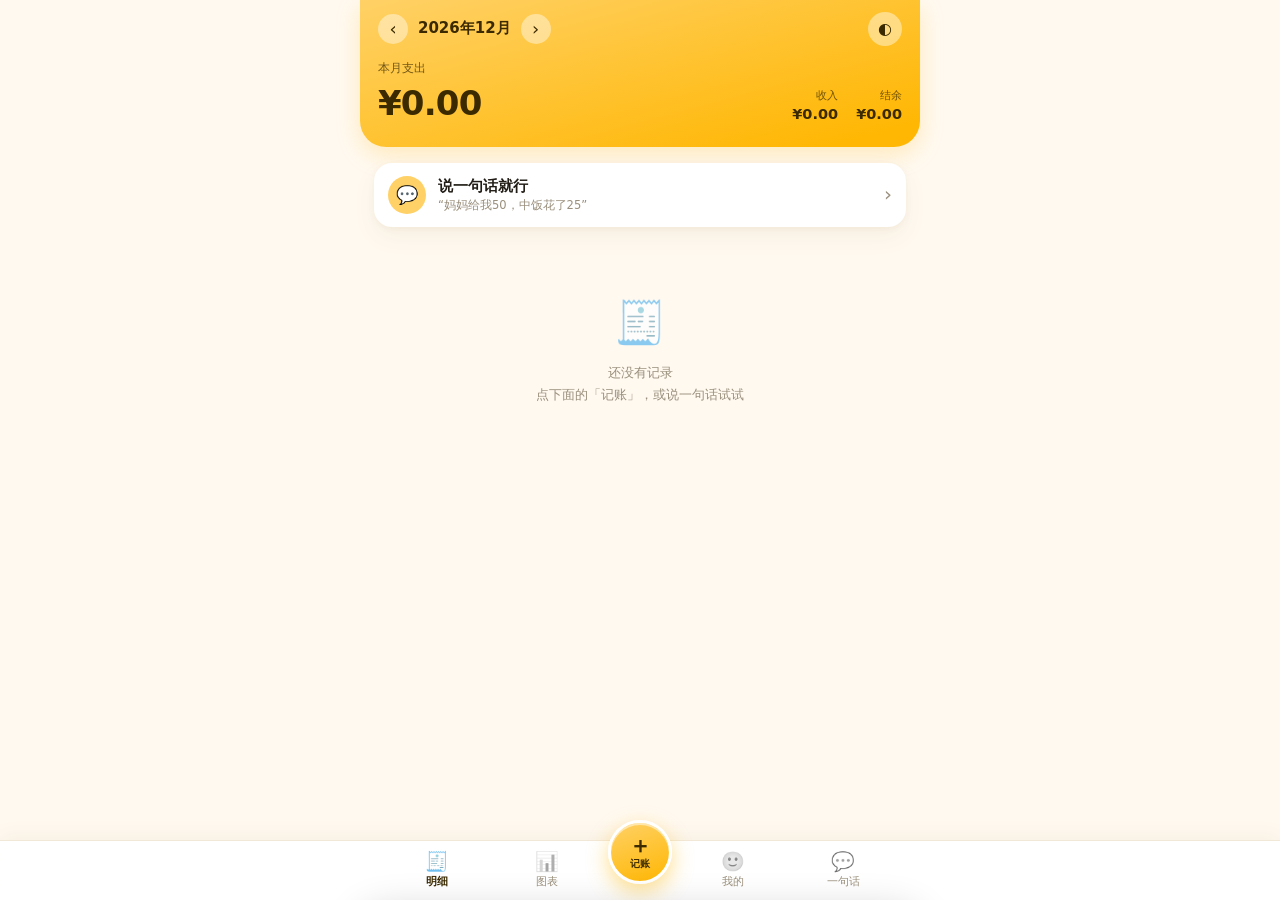
<file: app/src/main/assets/app/index.html>
<!doctype html>
<html lang="zh-CN">
<head>
<meta charset="utf-8">
<meta name="viewport" content="width=device-width, initial-scale=1, viewport-fit=cover">
<meta name="theme-color" content="#ffb703">
<meta name="description" content="口袋账本 —— 离线记账小工具，说一句话就能记好几笔。">
<title>口袋账本</title>
<link rel="manifest" href="manifest.webmanifest">
<link rel="icon" href="icons/icon.svg" type="image/svg+xml">
<link rel="apple-touch-icon" href="icons/icon-192.png">
<link rel="stylesheet" href="app.css">
</head>
<body>
<div id="app" class="app">

  <header class="head">
    <div class="head-top">
      <div class="month-nav">
        <button class="arrow" id="prevMonth" type="button" aria-label="上个月">‹</button>
        <button class="month-pick" id="monthLabel" type="button">2026年11月</button>
        <button class="arrow" id="nextMonth" type="button" aria-label="下个月">›</button>
      </div>
      <button class="icon-btn" id="btnTheme" type="button" title="切换外观" aria-label="切换外观">◐</button>
    </div>

    <div class="hero">
      <div class="hero-main">
        <span class="label">本月支出</span>
        <strong id="sumExpense">¥0.00</strong>
      </div>
      <div class="hero-side">
        <div><span>收入</span><b id="sumIncome">¥0.00</b></div>
        <div><span>结余</span><b id="sumBalance">¥0.00</b></div>
      </div>
    </div>
  </header>

  <main id="main">

    <!-- ============ 明细 ============ -->
    <section class="view active" id="view-home">
      <button class="talk-entry" id="btnTalk" type="button">
        <span class="talk-ico">💬</span>
        <span class="talk-text">
          <b>说一句话就行</b>
          <i>“妈妈给我50，中饭花了25”</i>
        </span>
        <span class="talk-go">›</span>
      </button>

      <div class="chips" id="quickChips"></div>
      <div id="recordList" class="records"></div>
    </section>

    <!-- ============ 图表 ============ -->
    <section class="view" id="view-stats">
      <div class="monthbar">
        <button class="arrow" id="prevMonth2" type="button" aria-label="上个月">‹</button>
        <span class="month-title" id="monthLabel2">2026年11月</span>
        <button class="arrow" id="nextMonth2" type="button" aria-label="下个月">›</button>
      </div>

      <div class="cards3">
        <div class="mini"><span>本月支出</span><b class="expense" id="stExpense">¥0.00</b></div>
        <div class="mini"><span>日均支出</span><b id="stAvg">¥0.00</b></div>
        <div class="mini"><span>笔数</span><b id="stCount">0</b></div>
      </div>

      <h2 class="sect">支出分类</h2>
      <div class="card pad" id="catBreakdown"></div>

      <h2 class="sect">近 6 个月支出</h2>
      <div class="card pad">
        <div class="bars" id="monthBars"></div>
      </div>
    </section>

    <!-- ============ 我的 ============ -->
    <section class="view" id="view-settings">
      <h2 class="sect">数据</h2>
      <div class="card list">
        <button class="row" id="btnExportCsv" type="button">
          <span class="row-ico">📄</span>
          <span class="row-main"><b>导出 CSV</b><i>到「文件管理 → Download」找</i></span>
          <span class="row-go">›</span>
        </button>
        <button class="row" id="btnExportJson" type="button">
          <span class="row-ico">💾</span>
          <span class="row-main"><b>导出备份（JSON）</b><i>换手机或重装前先备份</i></span>
          <span class="row-go">›</span>
        </button>
        <button class="row" id="btnImport" type="button">
          <span class="row-ico">📥</span>
          <span class="row-main"><b>从备份恢复</b><i>会覆盖当前全部记录</i></span>
          <span class="row-go">›</span>
        </button>
        <button class="row danger" id="btnClear" type="button">
          <span class="row-ico">🗑️</span>
          <span class="row-main"><b>清空全部记录</b><i>不可恢复，请先备份</i></span>
          <span class="row-go">›</span>
        </button>
      </div>

      <h2 class="sect">外观</h2>
      <div class="card list">
        <div class="row">
          <span class="row-ico">🌗</span>
          <span class="row-main"><b>深色模式</b><i>跟随系统或手动切换</i></span>
          <select id="themeSelect" class="select">
            <option value="system">跟随系统</option>
            <option value="light">关闭</option>
            <option value="dark">打开</option>
          </select>
        </div>
      </div>

      <h2 class="sect">关于</h2>
      <div class="card list">
        <div class="row">
          <span class="row-ico">📦</span>
          <span class="row-main"><b>口袋账本 <span id="appVersion">1.0.0</span></b><i>开源 · MIT 许可</i></span>
        </div>
        <div class="row">
          <span class="row-ico">🔒</span>
          <span class="row-main"><b>隐私</b><i>无网络权限，数据只存本机</i></span>
        </div>
        <button class="row" id="btnRepo" type="button">
          <span class="row-ico">🔗</span>
          <span class="row-main"><b>项目主页</b><i id="repoUrl">github.com</i></span>
          <span class="row-go">›</span>
        </button>
      </div>

      <p class="footnote">浏览器打开同一页面也能用；装 APK 后即为完全离线。</p>
    </section>
  </main>

  <nav class="tabbar" id="tabbar">
    <button class="tab active" data-view="home" type="button"><span class="ti">🧾</span><span>明细</span></button>
    <button class="tab" data-view="stats" type="button"><span class="ti">📊</span><span>图表</span></button>
    <span class="tab-gap"></span>
    <button class="tab" data-view="settings" type="button"><span class="ti">🙂</span><span>我的</span></button>
    <button class="tab" id="tabTalk" type="button"><span class="ti">💬</span><span>一句话</span></button>
  </nav>

  <button class="fab" id="fab" type="button" aria-label="记一笔">
    <span class="plus">＋</span>
    <span class="fab-text">记账</span>
  </button>
</div>

<!-- ============ 记账面板 ============ -->
<div class="scrim" id="scrim"></div>
<section class="sheet" id="sheet" aria-hidden="true">
  <div class="sheet-head">
    <button class="text-btn danger" id="btnDelete" type="button" hidden>删除</button>
    <button class="text-btn" id="btnCancel" type="button">取消</button>
    <div class="seg" id="typeSeg">
      <button data-type="expense" class="active" type="button">支出</button>
      <button data-type="income" type="button">收入</button>
    </div>
    <button class="text-btn primary" id="btnSave" type="button">保存</button>
  </div>

  <div class="amount-box">
    <span class="cur">¥</span><span id="amountText">0.00</span>
  </div>

  <div class="cats" id="cats"></div>

  <div class="meta-row">
    <input class="date-input" id="dateInput" type="date">
    <input class="note-input" id="noteInput" type="text" maxlength="60" placeholder="备注（可不填）">
  </div>

  <div class="keypad" id="keypad">
    <button data-k="1" type="button">1</button>
    <button data-k="2" type="button">2</button>
    <button data-k="3" type="button">3</button>
    <button data-k="4" type="button">4</button>
    <button data-k="5" type="button">5</button>
    <button data-k="6" type="button">6</button>
    <button data-k="7" type="button">7</button>
    <button data-k="8" type="button">8</button>
    <button data-k="9" type="button">9</button>
    <button data-k="." type="button">.</button>
    <button data-k="0" type="button">0</button>
    <button data-k="del" class="del" type="button" aria-label="退格">⌫</button>
  </div>
</section>

<!-- ============ 一句话记账 ============ -->
<section class="talk" id="talk" aria-hidden="true">
  <header class="talk-head">
    <button class="text-btn" id="talkClose" type="button">关闭</button>
    <b>一句话记账</b>
    <button class="text-btn primary" id="talkParse" type="button">解析</button>
  </header>

  <div class="talk-body">
    <textarea id="talkInput" rows="3" maxlength="200"
      placeholder="例如：妈妈给了我50块钱，然后中饭花了25块钱"></textarea>

    <div class="samples" id="talkSamples"></div>

    <div class="hint">点输入法键盘上的 🎤 可以直接说话；解析结果可以逐条改类型或删掉。</div>

    <div class="talk-result" id="talkResult"></div>
  </div>

  <footer class="talk-foot" id="talkFoot" hidden>
    <div class="totals" id="talkTotals"></div>
    <button class="primary-btn" id="talkSaveAll" type="button">全部记入</button>
  </footer>
</section>

<input type="file" id="filePicker" accept=".json,application/json" hidden>
<div class="toast" id="toast" role="status" aria-live="polite"></div>

<script src="nlp.js"></script>
<script src="app.js"></script>
</body>
</html>
</file>
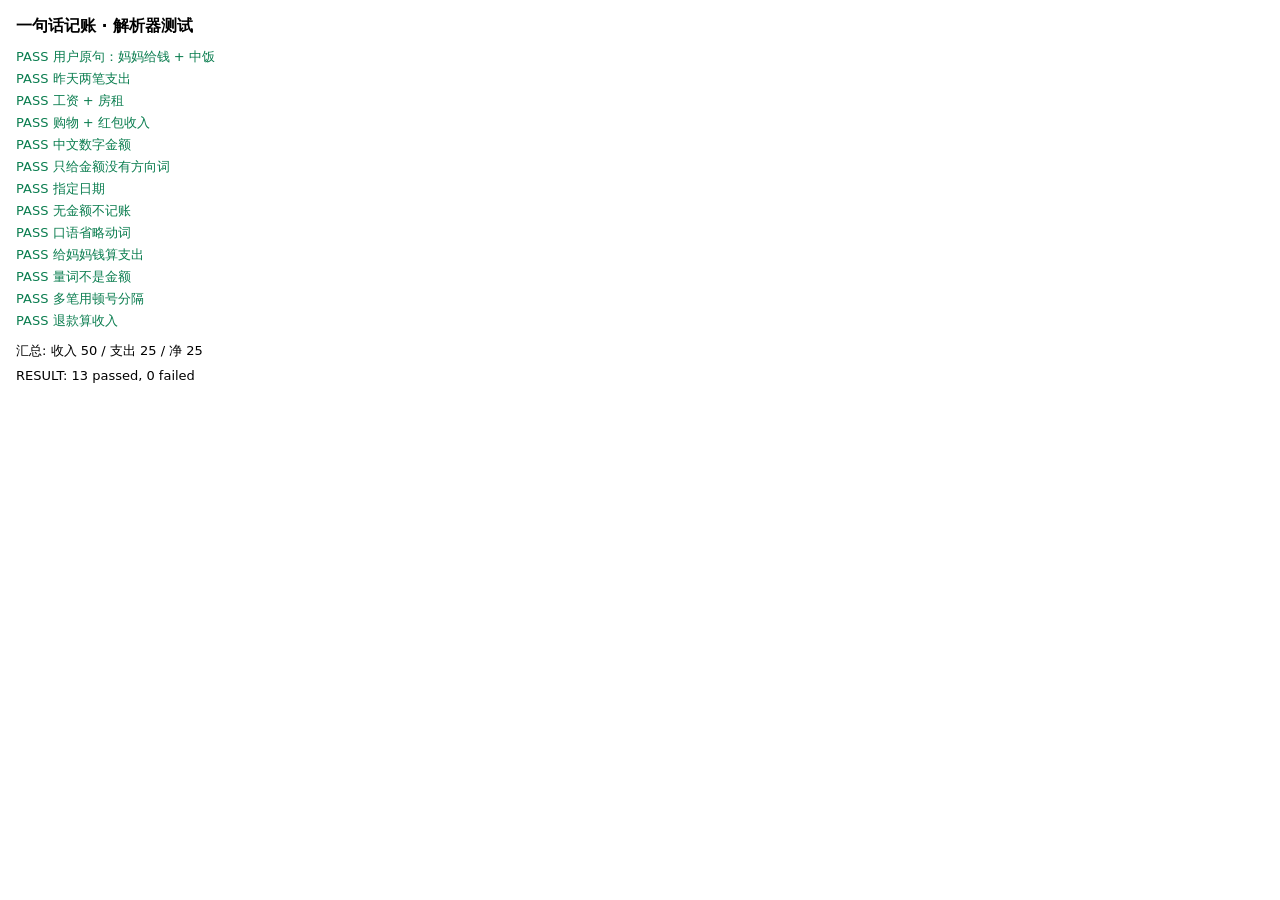
<file: tools/nlp-test.html>
<!doctype html>
<html lang="zh-CN">
<head>
<meta charset="utf-8">
<title>NLP tests</title>
<style>
  body { font-family: system-ui, "Microsoft YaHei", sans-serif; margin: 16px; font-size: 13px; }
  h1 { font-size: 16px; }
  .pass { color: #0a7d4f; }
  .fail { color: #c0182b; font-weight: 600; }
  pre { margin: 2px 0 0 18px; color: #555; white-space: pre-wrap; }
  #out div { margin: 4px 0; }
</style>
</head>
<body>
<h1>一句话记账 · 解析器测试</h1>
<div id="out">running…</div>
<script src="../app/src/main/assets/app/nlp.js"></script>
<script>
(function () {
  var NOW = new Date(2026, 10, 19, 12, 0, 0);

  var cases = [
    { name: '用户原句：妈妈给钱 + 中饭', text: '我妈妈给了我50块钱，然后中饭花了25块钱',
      want: [
        { type: 'income', cents: 5000, cat: 'other', date: '2026-11-19' },
        { type: 'expense', cents: 2500, cat: 'food', date: '2026-11-19' }
      ] },
    { name: '昨天两笔支出', text: '昨天打车35，午饭吃面18',
      want: [
        { type: 'expense', cents: 3500, cat: 'transport', date: '2026-11-18' },
        { type: 'expense', cents: 1800, cat: 'food', date: '2026-11-18' }
      ] },
    { name: '工资 + 房租', text: '发工资8000，交房租2500',
      want: [
        { type: 'income', cents: 800000, cat: 'salary', date: '2026-11-19' },
        { type: 'expense', cents: 250000, cat: 'home', date: '2026-11-19' }
      ] },
    { name: '购物 + 红包收入', text: '买了双鞋399，红包收了200',
      want: [
        { type: 'expense', cents: 39900, cat: 'shopping', date: '2026-11-19' },
        { type: 'income', cents: 20000, cat: 'redpacket', date: '2026-11-19' }
      ] },
    { name: '中文数字金额', text: '水电费一百二十块',
      want: [{ type: 'expense', cents: 12000, cat: 'home', date: '2026-11-19' }] },
    { name: '只给金额没有方向词', text: '花了15块',
      want: [{ type: 'expense', cents: 1500, cat: 'other', date: '2026-11-19' }] },
    { name: '指定日期', text: '11月3日看电影花了60',
      want: [{ type: 'expense', cents: 6000, cat: 'fun', date: '2026-11-03' }] },
    { name: '无金额不记账', text: '今天天气不错', want: [] },
    { name: '口语省略动词', text: '中饭25',
      want: [{ type: 'expense', cents: 2500, cat: 'food', date: '2026-11-19' }] },
    { name: '给妈妈钱算支出', text: '我给我妈200',
      want: [{ type: 'expense', cents: 20000, cat: 'other', date: '2026-11-19' }] },
    { name: '量词不是金额', text: '买了2个苹果，花了15块',
      want: [{ type: 'expense', cents: 1500, cat: 'food', date: '2026-11-19' }] },
    { name: '多笔用顿号分隔', text: '早饭12、地铁8、奶茶22',
      want: [
        { type: 'expense', cents: 1200, cat: 'food', date: '2026-11-19' },
        { type: 'expense', cents: 800, cat: 'transport', date: '2026-11-19' },
        { type: 'expense', cents: 2200, cat: 'food', date: '2026-11-19' }
      ] },
    { name: '退款算收入', text: '淘宝退给我199',
      want: [{ type: 'income', cents: 19900, cat: 'other', date: '2026-11-19' }] }
  ];

  var out = document.getElementById('out');
  out.innerHTML = '';
  var pass = 0, fail = 0, fails = [];

  cases.forEach(function (c) {
    var got = window.PocketNlp.parse(c.text, NOW).items;
    var ok = got.length === c.want.length;
    if (ok) {
      for (var i = 0; i < got.length; i++) {
        var g = got[i], w = c.want[i];
        if (g.type !== w.type || g.amountCents !== w.cents || g.category !== w.cat || g.date !== w.date) { ok = false; break; }
      }
    }
    var row = document.createElement('div');
    if (ok) {
      pass++;
      row.className = 'pass';
      row.textContent = 'PASS  ' + c.name;
    } else {
      fail++;
      fails.push(c.name);
      row.className = 'fail';
      row.textContent = 'FAIL  ' + c.name + '  («' + c.text + '»)';
      var pre = document.createElement('pre');
      pre.textContent = 'got : ' + (got.length ? got.map(function (g) {
        return g.type + ' ' + (g.amountCents / 100) + ' ' + g.category + ' ' + g.date + ' [' + g.note + ']';
      }).join(' | ') : '(空)') + '\nwant: ' + (c.want.length ? c.want.map(function (w) {
        return w.type + ' ' + (w.cents / 100) + ' ' + w.cat + ' ' + w.date;
      }).join(' | ') : '(空)');
      row.appendChild(pre);
    }
    out.appendChild(row);
  });

  var sum = window.PocketNlp.parse('我妈妈给了我50块钱，然后中饭花了25块钱', NOW).summary;
  var s = document.createElement('div');
  s.style.marginTop = '12px';
  s.textContent = '汇总: 收入 ' + (sum.income / 100) + ' / 支出 ' + (sum.expense / 100) + ' / 净 ' + (sum.net / 100);
  out.appendChild(s);

  var t = document.createElement('div');
  t.id = 'total';
  t.style.marginTop = '8px';
  t.textContent = 'RESULT: ' + pass + ' passed, ' + fail + ' failed';
  out.appendChild(t);
  document.title = fail ? 'FAIL ' + fail : 'OK ' + pass;
})();
</script>
</body>
</html>
</file>
<file: app/src/main/assets/app/app.css>
/* 口袋账本 —— 样式表
   视觉参考「鲨鱼记账」：暖黄主色、大圆角、软阴影、居中记账按钮。
   纯 CSS 变量驱动，支持系统深色模式与手动切换。 */

:root {
  --brand: #ffb703;
  --brand-2: #ffd166;
  --brand-ink: #3b2a00;
  --bg: #fff9f0;
  --card: #ffffff;
  --text: #211d16;
  --muted: #9a8f7c;
  --line: #f2e8d8;
  --expense: #e4572e;
  --income: #16a34a;
  --shadow: 0 2px 6px rgba(120, 90, 20, .05), 0 10px 24px rgba(120, 90, 20, .06);
  --radius: 20px;
  --safe-b: env(safe-area-inset-bottom, 0px);
}

@media (prefers-color-scheme: dark) {
  :root {
    --brand: #ffc02e;
    --brand-2: #b07d10;
    --brand-ink: #2a1f00;
    --bg: #14110e;
    --card: #1f1b16;
    --text: #f4ede2;
    --muted: #9c9285;
    --line: #2e2820;
    --expense: #ff8a65;
    --income: #4ade80;
    --shadow: 0 2px 8px rgba(0, 0, 0, .4);
  }
}

html[data-theme="dark"] {
  --brand: #ffc02e; --brand-2: #b07d10; --brand-ink: #2a1f00;
  --bg: #14110e; --card: #1f1b16; --text: #f4ede2; --muted: #9c9285; --line: #2e2820;
  --expense: #ff8a65; --income: #4ade80; --shadow: 0 2px 8px rgba(0, 0, 0, .4);
}
html[data-theme="light"] {
  --brand: #ffb703; --brand-2: #ffd166; --brand-ink: #3b2a00;
  --bg: #fff9f0; --card: #ffffff; --text: #211d16; --muted: #9a8f7c; --line: #f2e8d8;
  --expense: #e4572e; --income: #16a34a;
  --shadow: 0 2px 6px rgba(120, 90, 20, .05), 0 10px 24px rgba(120, 90, 20, .06);
}

* { box-sizing: border-box; -webkit-tap-highlight-color: transparent; }
html, body { margin: 0; padding: 0; min-height: 100%; overscroll-behavior: none; }

body {
  background: var(--bg);
  color: var(--text);
  font-family: system-ui, -apple-system, "PingFang SC", "HarmonyOS Sans SC", "Microsoft YaHei", sans-serif;
  font-size: 15px;
  line-height: 1.45;
  -webkit-font-smoothing: antialiased;
  user-select: none;
}

button { font: inherit; color: inherit; background: none; border: 0; padding: 0; cursor: pointer; }
input, textarea, select { font-family: inherit; }

.app { max-width: 560px; margin: 0 auto; min-height: 100vh; display: flex; flex-direction: column; }

/* ---------- 顶部 ---------- */
.head {
  background: linear-gradient(165deg, var(--brand-2) 0%, var(--brand) 92%);
  color: var(--brand-ink);
  padding: calc(12px + env(safe-area-inset-top, 0px)) 18px 18px;
  border-radius: 0 0 26px 26px;
  box-shadow: 0 8px 24px rgba(255, 183, 3, .22);
}
.head-top { display: flex; align-items: center; justify-content: space-between; }
.month-nav { display: flex; align-items: center; gap: 2px; }
.month-pick { font-size: 15px; font-weight: 700; padding: 4px 8px; border-radius: 10px; }
.arrow {
  width: 30px; height: 30px; border-radius: 50%; font-size: 18px; line-height: 1;
  display: grid; place-items: center; background: rgba(255, 255, 255, .42); color: var(--brand-ink);
}
.arrow:active { background: rgba(255, 255, 255, .7); }
.icon-btn {
  width: 34px; height: 34px; border-radius: 50%; display: grid; place-items: center;
  font-size: 16px; background: rgba(255, 255, 255, .42); color: var(--brand-ink);
}
.icon-btn:active { background: rgba(255, 255, 255, .7); }

.hero { display: flex; align-items: flex-end; justify-content: space-between; gap: 12px; padding-top: 14px; }
.hero-main { display: flex; flex-direction: column; gap: 2px; }
.hero-main .label { font-size: 12px; opacity: .72; }
.hero-main strong { font-size: 34px; font-weight: 800; letter-spacing: -.8px; font-variant-numeric: tabular-nums; }
.hero-side { display: flex; gap: 18px; padding-bottom: 4px; }
.hero-side div { display: flex; flex-direction: column; align-items: flex-end; }
.hero-side span { font-size: 11px; opacity: .72; }
.hero-side b { font-size: 14.5px; font-weight: 700; font-variant-numeric: tabular-nums; }

/* ---------- 主体 ---------- */
main { flex: 1; padding: 16px 14px 122px; }
.view { display: none; }
.view.active { display: block; animation: fade .18s ease; }
@keyframes fade { from { opacity: 0; transform: translateY(4px); } to { opacity: 1; transform: none; } }

.card { background: var(--card); border-radius: var(--radius); box-shadow: var(--shadow); }
.card.pad { padding: 16px; }

/* ---------- 一句话入口 ---------- */
.talk-entry {
  display: flex; align-items: center; gap: 12px; width: 100%;
  background: var(--card); border-radius: 18px; box-shadow: var(--shadow);
  padding: 13px 14px; margin-bottom: 4px; text-align: left;
}
.talk-entry:active { transform: scale(.995); }
.talk-ico {
  width: 38px; height: 38px; border-radius: 50%; display: grid; place-items: center;
  background: var(--brand-2); font-size: 18px; flex: 0 0 auto;
}
.talk-text { flex: 1; min-width: 0; display: flex; flex-direction: column; }
.talk-text b { font-size: 14.5px; font-weight: 600; }
.talk-text i {
  font-style: normal; font-size: 11.5px; color: var(--muted);
  white-space: nowrap; overflow: hidden; text-overflow: ellipsis;
}
.talk-go { color: var(--muted); font-size: 20px; }

/* ---------- 分类筛选 ---------- */
.chips { display: flex; gap: 8px; overflow-x: auto; padding: 12px 2px 6px; scrollbar-width: none; }
.chips::-webkit-scrollbar { display: none; }
.chip {
  flex: 0 0 auto; padding: 6px 13px; border-radius: 999px; font-size: 12.5px;
  color: var(--muted); background: var(--card); border: 1px solid var(--line);
}
.chip.on { color: var(--brand-ink); background: var(--brand-2); border-color: var(--brand); font-weight: 600; }

/* ---------- 记录列表 ---------- */
.day-head {
  display: flex; justify-content: space-between; align-items: baseline;
  padding: 16px 6px 8px; font-size: 12px; color: var(--muted);
}
.day-head b { font-weight: 500; font-size: 12px; }

.rec {
  display: flex; align-items: center; gap: 12px;
  background: var(--card); border-radius: 16px; box-shadow: var(--shadow);
  padding: 12px 14px; margin-bottom: 9px;
}
.rec:active { background: var(--brand-2); }
.rec .ico {
  width: 40px; height: 40px; border-radius: 50%; display: grid; place-items: center;
  font-size: 19px; background: var(--bg); flex: 0 0 auto;
}
.rec .body { flex: 1; min-width: 0; }
.rec .body b { display: block; font-size: 14.5px; font-weight: 600; }
.rec .body i {
  display: block; font-size: 11.5px; color: var(--muted); font-style: normal;
  white-space: nowrap; overflow: hidden; text-overflow: ellipsis;
}
.rec .amt { font-size: 16px; font-weight: 700; font-variant-numeric: tabular-nums; }
.rec .amt.income { color: var(--income); }

.empty { text-align: center; padding: 44px 20px; color: var(--muted); }
.empty .big { font-size: 42px; display: block; margin-bottom: 10px; opacity: .8; }
.empty p { margin: 4px 0; font-size: 13px; }

/* ---------- 图表 ---------- */
.monthbar { display: flex; align-items: center; gap: 6px; padding: 4px 2px 12px; }
.month-title { font-size: 15px; font-weight: 700; padding: 4px 8px; }
.cards3 { display: grid; grid-template-columns: repeat(3, 1fr); gap: 9px; }
.mini {
  background: var(--card); border-radius: 16px; box-shadow: var(--shadow);
  padding: 12px; display: flex; flex-direction: column; gap: 3px;
}
.mini span { font-size: 11px; color: var(--muted); }
.mini b { font-size: 16px; font-variant-numeric: tabular-nums; }
.mini b.expense { color: var(--expense); }

h2.sect { font-size: 13px; font-weight: 600; color: var(--muted); margin: 22px 6px 9px; }

.cat-row { display: flex; align-items: center; gap: 10px; padding: 9px 0; }
.cat-row + .cat-row { border-top: 1px solid var(--line); }
.cat-row .ico {
  width: 30px; height: 30px; border-radius: 50%; display: grid; place-items: center;
  background: var(--bg); font-size: 15px; flex: 0 0 auto;
}
.cat-row .grow { flex: 1; min-width: 0; }
.cat-row .line1 { display: flex; justify-content: space-between; font-size: 13.5px; gap: 8px; }
.cat-row .line1 i { font-style: normal; color: var(--muted); font-size: 11.5px; }
.cat-row .track { height: 6px; border-radius: 3px; background: var(--line); margin-top: 6px; overflow: hidden; }
.cat-row .fill { height: 100%; border-radius: 3px; background: var(--brand); }

.bars { display: flex; align-items: flex-end; gap: 8px; height: 152px; padding-top: 6px; }
.bars .col { flex: 1; display: flex; flex-direction: column; align-items: center; gap: 6px; height: 100%; justify-content: flex-end; }
.bars .stick { width: 100%; max-width: 32px; border-radius: 7px 7px 3px 3px; background: var(--brand); min-height: 3px; }
.bars .cap { font-size: 10.5px; color: var(--muted); white-space: nowrap; }
.bars .val { font-size: 10px; color: var(--muted); font-variant-numeric: tabular-nums; }

/* ---------- 我的 ---------- */
.card.list { padding: 2px 16px; }
.row { display: flex; align-items: center; gap: 12px; width: 100%; padding: 13px 0; text-align: left; }
.row + .row { border-top: 1px solid var(--line); }
.row:active { opacity: .65; }
.row-ico { width: 26px; text-align: center; font-size: 17px; }
.row-main { flex: 1; min-width: 0; display: flex; flex-direction: column; }
.row-main b { font-size: 14.5px; font-weight: 500; }
.row-main i { font-style: normal; font-size: 11.5px; color: var(--muted); margin-top: 2px; }
.row.danger .row-main b { color: var(--expense); }
.row-go { color: var(--muted); font-size: 18px; }
.select {
  font-size: 12.5px; color: var(--text); background: var(--bg);
  border: 1px solid var(--line); border-radius: 10px; padding: 6px 8px;
}
.footnote { font-size: 11.5px; color: var(--muted); text-align: center; margin: 22px 8px 0; }

/* ---------- 底部导航 + 记账按钮 ---------- */
.tabbar {
  position: fixed; left: 0; right: 0; bottom: 0; z-index: 30;
  display: flex; justify-content: center; align-items: flex-end;
  background: var(--card);
  border-top: 1px solid var(--line);
  padding: 6px 0 calc(6px + var(--safe-b));
  box-shadow: 0 -4px 20px rgba(120, 90, 20, .06);
}
@supports (background: color-mix(in srgb, red 50%, transparent)) {
  .tabbar { background: color-mix(in srgb, var(--card) 94%, transparent); backdrop-filter: blur(12px); }
}
.tab {
  flex: 1; max-width: 110px; display: flex; flex-direction: column; align-items: center; gap: 2px;
  padding: 4px 0; font-size: 11px; color: var(--muted);
}
.tab .ti { font-size: 19px; line-height: 1.1; filter: grayscale(1) opacity(.6); }
.tab.active { color: var(--brand-ink); font-weight: 700; }
.tab.active .ti { filter: none; }
.tab-gap { flex: 0 0 76px; }

.fab {
  position: fixed; left: 50%; transform: translateX(-50%);
  bottom: calc(16px + var(--safe-b)); z-index: 40;
  width: 64px; height: 64px; border-radius: 50%;
  background: linear-gradient(160deg, var(--brand-2), var(--brand));
  color: var(--brand-ink);
  display: flex; flex-direction: column; align-items: center; justify-content: center;
  box-shadow: 0 8px 22px rgba(255, 183, 3, .45), 0 2px 0 rgba(255, 255, 255, .5) inset;
  border: 3px solid var(--card);
}
.fab:active { transform: translateX(-50%) scale(.94); }
.fab .plus { font-size: 22px; line-height: 1; font-weight: 700; margin-top: 2px; }
.fab .fab-text { font-size: 9.5px; font-weight: 700; letter-spacing: .5px; }

/* ---------- 记账面板 ---------- */
.scrim {
  position: fixed; inset: 0; background: rgba(30, 22, 8, .45);
  opacity: 0; pointer-events: none; transition: opacity .2s; z-index: 50;
}
.scrim.on { opacity: 1; pointer-events: auto; }

.sheet {
  position: fixed; left: 0; right: 0; bottom: 0; z-index: 60;
  max-width: 560px; margin: 0 auto;
  background: var(--card); border-radius: 24px 24px 0 0;
  padding: 10px 16px calc(12px + var(--safe-b));
  transform: translateY(105%);
  transition: transform .26s cubic-bezier(.22, .8, .3, 1);
  box-shadow: 0 -10px 40px rgba(0, 0, 0, .2);
  max-height: 94vh; overflow-y: auto;
}
.sheet.on { transform: translateY(0); }
.sheet-head { display: flex; align-items: center; gap: 6px; padding: 4px 0 10px; }
.text-btn { font-size: 14px; color: var(--muted); padding: 6px 4px; }
.text-btn.primary { color: var(--brand-ink); font-weight: 700; }
.text-btn.danger { color: var(--expense); }

.seg { display: flex; background: var(--bg); border-radius: 999px; padding: 3px; margin: 0 auto; }
.seg button { padding: 6px 20px; border-radius: 999px; font-size: 13px; color: var(--muted); }
.seg button.active { background: var(--brand); color: var(--brand-ink); font-weight: 700; box-shadow: var(--shadow); }

.amount-box {
  display: flex; align-items: baseline; gap: 4px; padding: 8px 2px 12px;
  border-bottom: 1px solid var(--line);
}
.amount-box .cur { font-size: 20px; color: var(--muted); }
#amountText { font-size: 38px; font-weight: 800; letter-spacing: -.8px; font-variant-numeric: tabular-nums; }

.cats { display: grid; grid-template-columns: repeat(5, 1fr); gap: 4px; padding: 12px 0 4px; }
.cat {
  display: flex; flex-direction: column; align-items: center; gap: 4px;
  padding: 9px 2px; border-radius: 14px; font-size: 11px; color: var(--muted);
}
.cat span {
  width: 40px; height: 40px; border-radius: 50%; display: grid; place-items: center;
  font-size: 20px; background: var(--bg);
}
.cat.on { color: var(--brand-ink); font-weight: 700; }
.cat.on span { background: var(--brand-2); box-shadow: 0 0 0 2px var(--brand) inset; }

.meta-row { display: flex; gap: 8px; padding: 8px 0; }
.date-input, .note-input {
  font-size: 13px; color: var(--text);
  background: var(--bg); border: 1px solid var(--line); border-radius: 11px;
  padding: 10px; min-width: 0;
}
.date-input { flex: 0 0 auto; width: 138px; }
.note-input { flex: 1; }

.keypad { display: grid; grid-template-columns: repeat(3, 1fr); gap: 7px; padding-top: 4px; }
.keypad button {
  height: 52px; border-radius: 14px; background: var(--bg);
  font-size: 21px; font-weight: 600; font-variant-numeric: tabular-nums;
}
.keypad button:active { background: var(--brand-2); transform: scale(.97); }
.keypad .del { color: var(--muted); }

/* ---------- 一句话记账 ---------- */
.talk {
  position: fixed; inset: 0; z-index: 70;
  background: var(--bg);
  display: flex; flex-direction: column;
  transform: translateY(100%);
  transition: transform .28s cubic-bezier(.22, .8, .3, 1);
}
.talk.on { transform: translateY(0); }
.talk-head {
  display: flex; align-items: center; justify-content: space-between;
  padding: calc(12px + env(safe-area-inset-top, 0px)) 16px 10px;
  border-bottom: 1px solid var(--line); background: var(--card);
}
.talk-head b { font-size: 15.5px; }
.talk-body { flex: 1; overflow-y: auto; padding: 14px 16px 20px; max-width: 560px; margin: 0 auto; width: 100%; }

#talkInput {
  width: 100%; border: 1px solid var(--line); border-radius: 16px;
  background: var(--card); color: var(--text); padding: 12px 14px;
  font-size: 15px; line-height: 1.5; resize: none; outline: none;
  box-shadow: var(--shadow);
}
#talkInput:focus { border-color: var(--brand); }

.samples { display: flex; gap: 8px; overflow-x: auto; padding: 10px 0 2px; scrollbar-width: none; }
.samples::-webkit-scrollbar { display: none; }
.sample {
  flex: 0 0 auto; font-size: 12px; color: var(--muted);
  border: 1px dashed var(--line); background: var(--card);
  padding: 6px 11px; border-radius: 999px;
}
.sample:active { background: var(--brand-2); color: var(--brand-ink); }

.hint { font-size: 11.5px; color: var(--muted); padding: 8px 2px 4px; }

.talk-result { padding-top: 6px; }
.p-item {
  display: flex; align-items: center; gap: 10px;
  background: var(--card); border-radius: 16px; box-shadow: var(--shadow);
  padding: 11px 12px; margin-bottom: 8px;
}
.p-item .ico {
  width: 36px; height: 36px; border-radius: 50%; display: grid; place-items: center;
  background: var(--bg); font-size: 17px; flex: 0 0 auto;
}
.p-item .body { flex: 1; min-width: 0; }
.p-item .body b { display: block; font-size: 13.5px; font-weight: 600; }
.p-item .body i { display: block; font-style: normal; font-size: 11px; color: var(--muted); }
.p-item .amt { font-size: 15px; font-weight: 700; font-variant-numeric: tabular-nums; }
.p-item .amt.income { color: var(--income); }
.p-type {
  font-size: 11px; padding: 3px 9px; border-radius: 999px; flex: 0 0 auto;
  background: var(--bg); color: var(--muted); border: 1px solid var(--line);
}
.p-type.income { color: var(--income); border-color: var(--income); }
.p-type.expense { color: var(--expense); border-color: var(--expense); }
.p-del { color: var(--muted); font-size: 16px; padding: 4px 2px 4px 6px; flex: 0 0 auto; }

.talk-foot {
  border-top: 1px solid var(--line); background: var(--card);
  padding: 10px 16px calc(10px + var(--safe-b));
  display: flex; align-items: center; gap: 12px; max-width: 560px; margin: 0 auto; width: 100%;
}
.totals { flex: 1; display: flex; flex-direction: column; font-size: 11.5px; color: var(--muted); gap: 1px; }
.totals b { font-size: 13px; color: var(--text); font-variant-numeric: tabular-nums; }
.totals .inc { color: var(--income); }
.totals .exp { color: var(--expense); }

.primary-btn {
  background: var(--brand); color: var(--brand-ink); font-weight: 700; font-size: 14.5px;
  padding: 12px 22px; border-radius: 14px; box-shadow: 0 6px 16px rgba(255, 183, 3, .35);
}
.primary-btn:active { transform: scale(.97); }

/* ---------- Toast ---------- */
.toast {
  position: fixed; left: 50%; bottom: 26%; transform: translate(-50%, 8px);
  background: rgba(28, 22, 12, .92); color: #fff;
  font-size: 13px; padding: 10px 16px; border-radius: 12px;
  opacity: 0; pointer-events: none; transition: all .2s; z-index: 90;
  max-width: 80vw; text-align: center;
}
.toast.on { opacity: 1; transform: translate(-50%, 0); }

@media (max-width: 360px) {
  #amountText { font-size: 32px; }
  .cats { grid-template-columns: repeat(4, 1fr); }
  .hero-main strong { font-size: 30px; }
}
</file>
